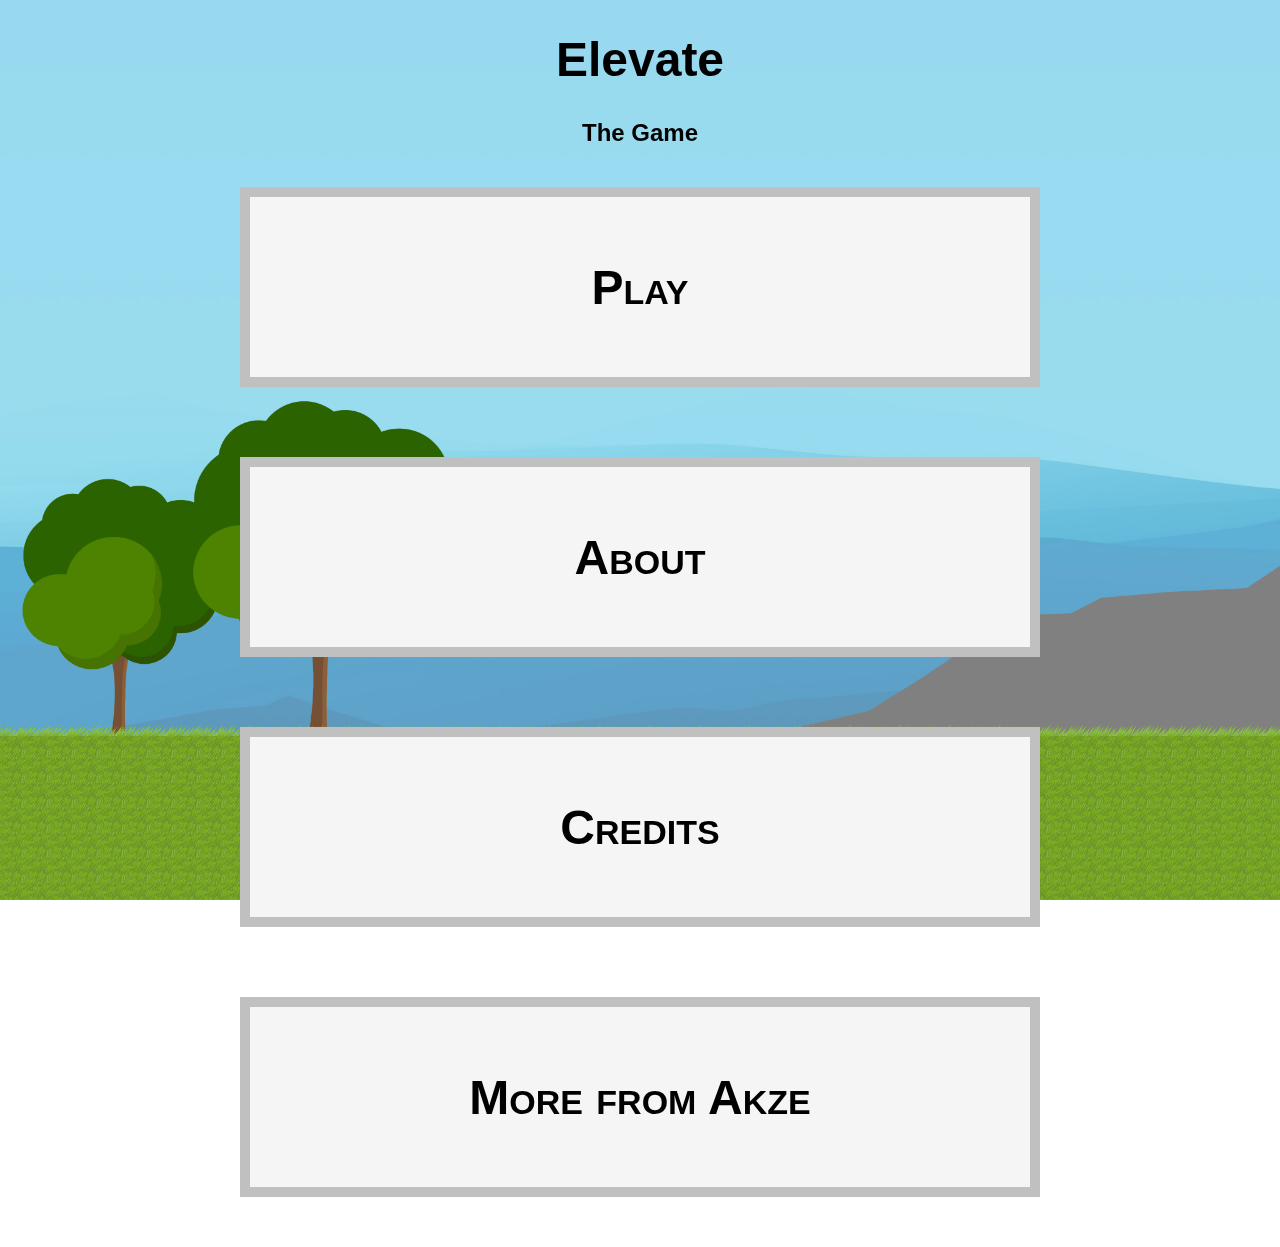
<file: index.html>
<!DOCTYPE html>
<head>
    <link rel="icon" href="assets/logo/logo.svg">
    <title>Elevate - The Game</title>

    <link rel="stylesheet" type="text/css" href="homePageStyle.css">
    <meta charset="utf-8">
</head>
<body>

    <div class="bg"></div>

    <div class="titlecontainer">
        <h1 class="bigtitle">
            Elevate
        </h1>
        <h2 class="subtitle">
            The Game
        </h2>
    </div>

    <div class="btncontainer">
        <div class="btnwrapper">
            <button class="btn" id="playbtn" onclick="location = 'play.html'">
                Play
            </button>
        </div>

        <div class="btnwrapper">
            <button class="btn" id="aboutbtn" onclick="location = 'about.html'">
                About
            </button>
        </div>

        <div class="btnwrapper">
            <button class="btn" id="aboutbtn" onclick="location = 'credits.html'">
                Credits
            </button>
        </div>

        <div class="btnwrapper">
            <button class="btn" id="aboutbtn" onclick="location = 'more.html'">
                More from Akze
            </button>
        </div>
    </div>
</body>
</file>
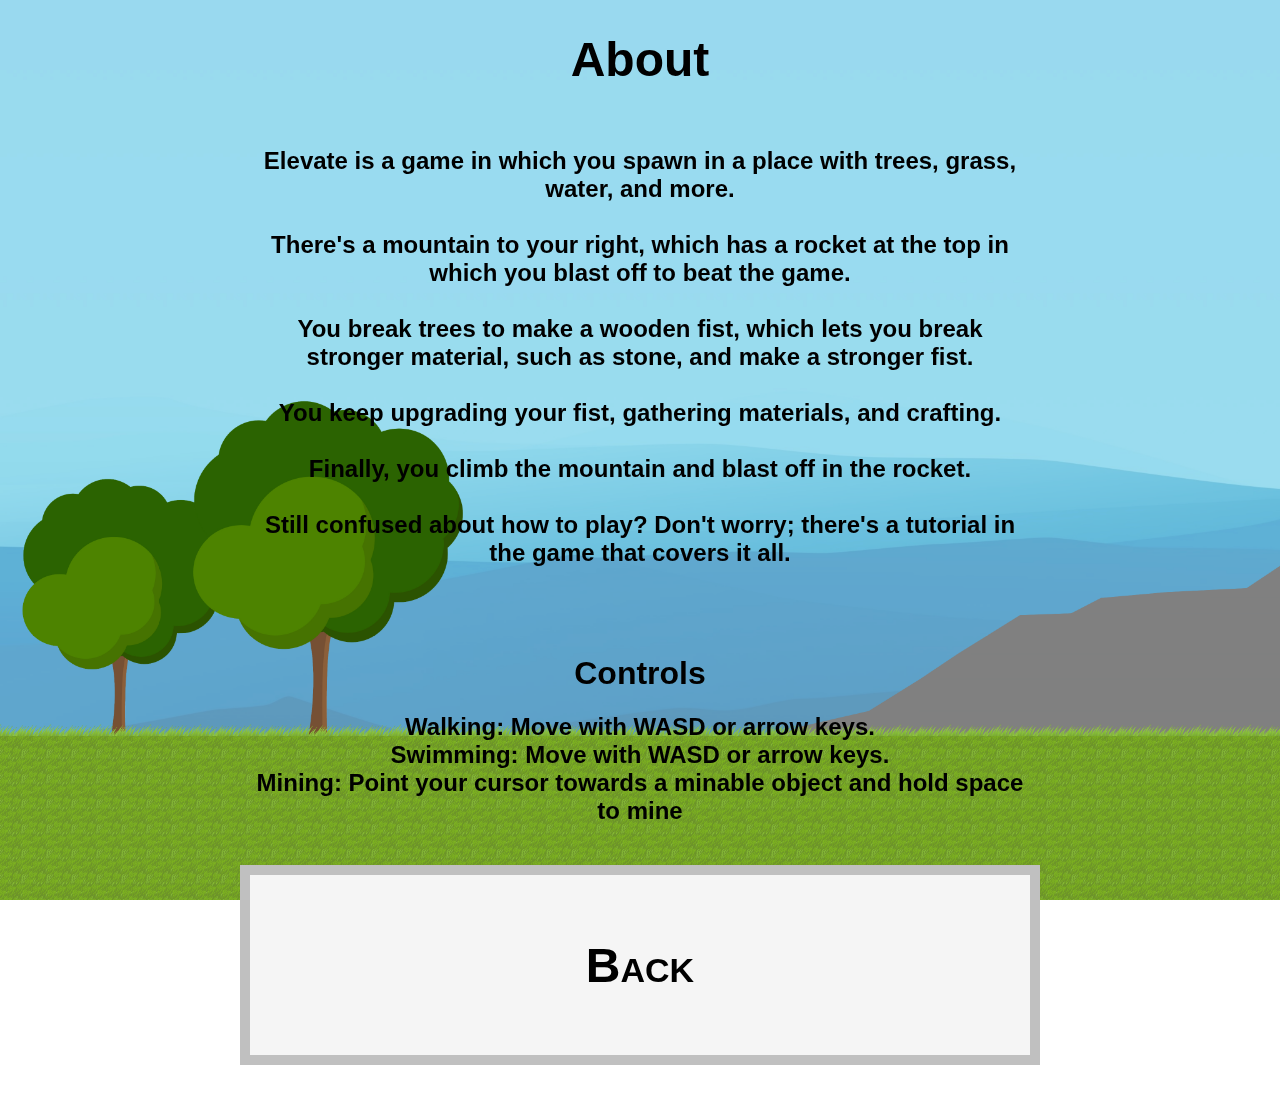
<file: about.html>
<!DOCTYPE html>
<head>
    <link rel="stylesheet" type="text/css" href="homePageStyle.css">
    <meta charset="utf-8">
</head>
<body>
    <div class="titlecontainer">
        <h1 class="bigtitle">
            About
        </h1>
    </div>
    <div class="content">
        <h2 class="subtitle">
            <br/>
            Elevate is a game in which you spawn in a place with trees, grass, water, and more.<br/><br/>
            There's a mountain to your right, which has a rocket at the top in which you blast off to beat the game.<br/><br/>
            You break trees to make a wooden fist, which lets you break stronger material, such as stone, and make a stronger fist.<br/><br/>
            You keep upgrading your fist, gathering materials, and crafting.<br/><br/>
            Finally, you climb the mountain and blast off in the rocket.<br/><br/>
            Still confused about how to play? Don't worry; there's a tutorial in the game that covers it all.<br/><br/>
        </h2>
        <br/>
        <h1>
            Controls
        </h1>
        <h2>
            Walking: Move with WASD or arrow keys.<br/>
            Swimming: Move with WASD or arrow keys.<br/>
            Mining: Point your cursor towards a minable object and hold space to mine<br/>
        </h2>
    </div>

    <div class="btncontainer">
        <div class="btnwrapper">
            <button class="btn" id="backbtn" onclick="location = '.'">
                Back
            </button>
        </div>
    </div>

    <div class="bg"></div>
</body>
</file>
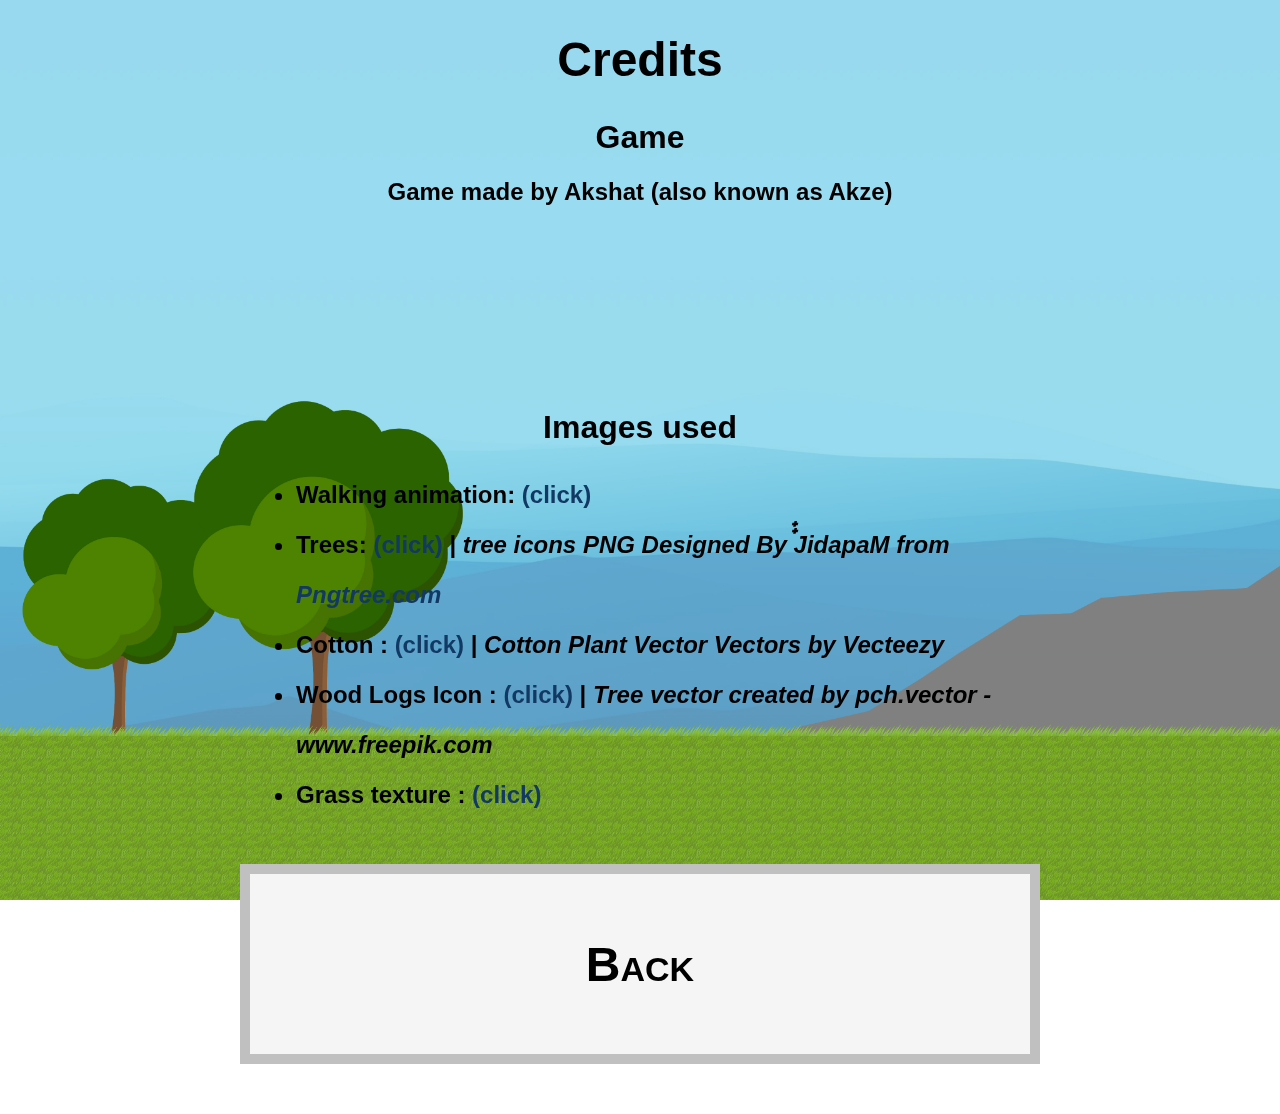
<file: credits.html>
<!DOCTYPE html>
<head>
    <link rel="stylesheet" type="text/css" href="homePageStyle.css">
    <meta charset="utf-8">
</head>
<body>
    <div class="titlecontainer">
        <h1 class="bigtitle">
            Credits
        </h1>
    </div>
    
    <div class="content">
        <h1>
            Game
        </h1>
        <h2 class="subtitle">
            Game made by Akshat (also known as Akze)
        </h2>
        <br/><br/><br/><br/><br/><br/><br/><br/><br/>
        <h1>
            Images used
        </h1>
        <h2 class="subtitle">
            <ul>
                <li>
                    Walking animation: <a href="https://www.clipartmax.com/middle/m2i8Z5A0G6m2d3N4_walk-cycle-walking-animation-euclidean-vector-realistic-animated-walk-cycle-presentation-download/" target="_blank">(click)</a>
                </li>
                <li>
                    Trees: <a href="https://pngtree.com/freepng/green-tree-vector-icon_5219702.html" target="_blank">(click)</a> |
                    <i>tree icons PNG Designed By ๋๋JidapaM from <a href="https://pngtree.com"> Pngtree.com</a></i>
                </li>
                <li>
                    Cotton : <a href="https://www.vecteezy.com/vector-art/105498-cotton-plant-vector" target="_blank">(click)</a> |
                    <i>Cotton Plant Vector  Vectors by Vecteezy</i>
                </li>
                <li>
                    Wood Logs Icon : <a href="https://www.freepik.com/free-vector/variety-wood-logs-trunks-flat-pictures-set_13146704.htm" target="_blank">(click)</a> |
                    <i>Tree vector created by pch.vector - www.freepik.com</i>
                </li>
                <li>
                    Grass texture : <a href="https://2dgameartguru.com/creating-seamless-2d-grass-tiles-in-vectors-using-inkscape/" target="_blank">(click)</a>
                </li>
            </ul>
        </h2>
    </div>

    <div class="btncontainer">
        <div class="btnwrapper">
            <button class="btn" id="backbtn" onclick="location = '.'">
                Back
            </button>
        </div>
    </div>

    <div class="bg"></div>
</body>
</file>
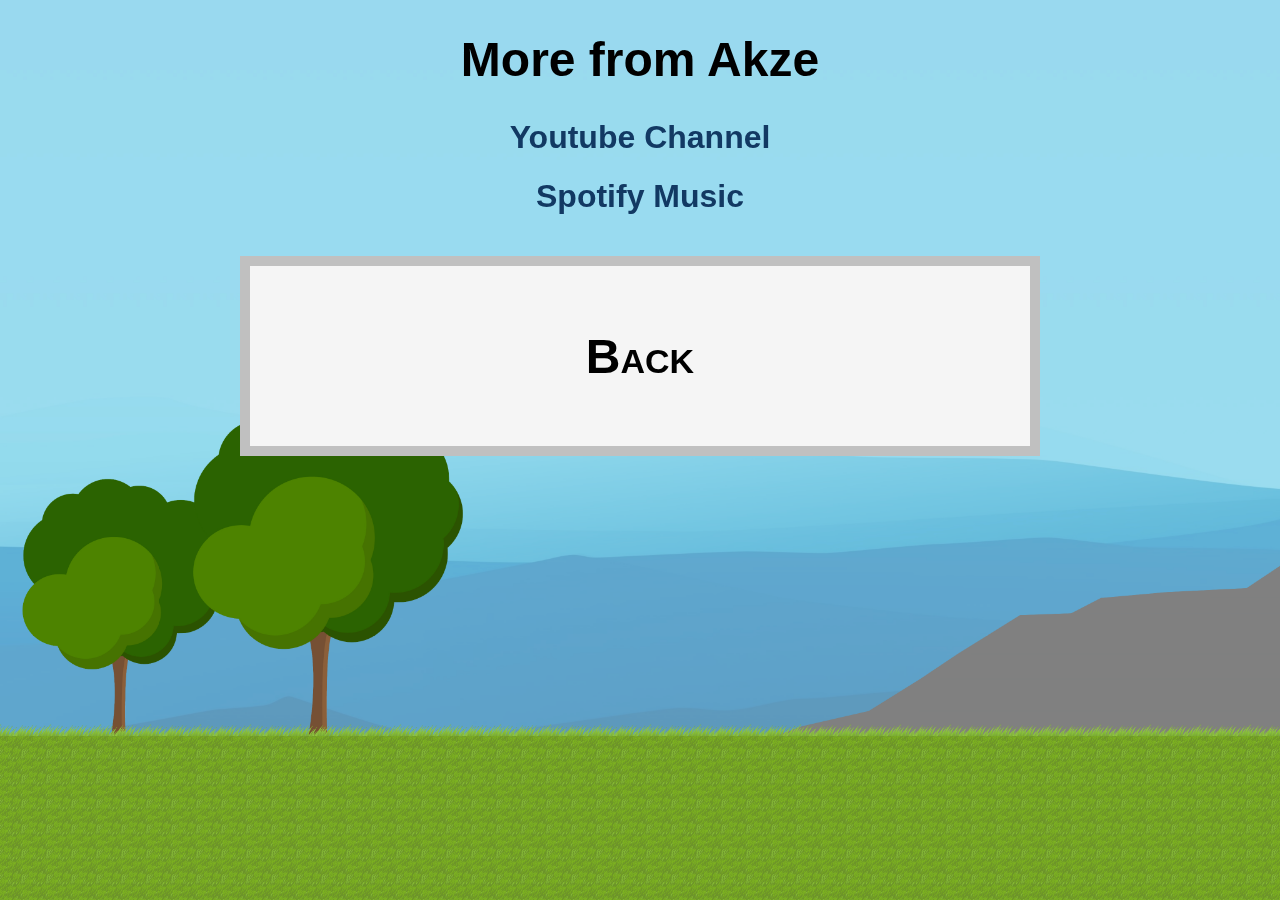
<file: more.html>
<!DOCTYPE html>
<head>
    <link rel="stylesheet" type="text/css" href="homePageStyle.css">
    <meta charset="utf-8">
</head>
<body>
    <div class="titlecontainer">
        <h1 class="bigtitle">
            More from Akze
        </h1>
    </div>
    
    <div class="content">
        <h1>
            <a href="https://www.youtube.com/channel/UC_5ni-QLXSY9zwtOIlIXavg?sub_confirmation=1">
                Youtube Channel
            </a>
        </h1>
        <h1>
            <a href="https://open.spotify.com/artist/7De6hkmYx9C7dUao7ctPUk">
                Spotify Music
            </a>
        </h1>
    </div>

    <div class="btncontainer">
        <div class="btnwrapper">
            <button class="btn" id="backbtn" onclick="location = '.'">
                Back
            </button>
        </div>
    </div>

    <div class="bg"></div>
</body>
</file>
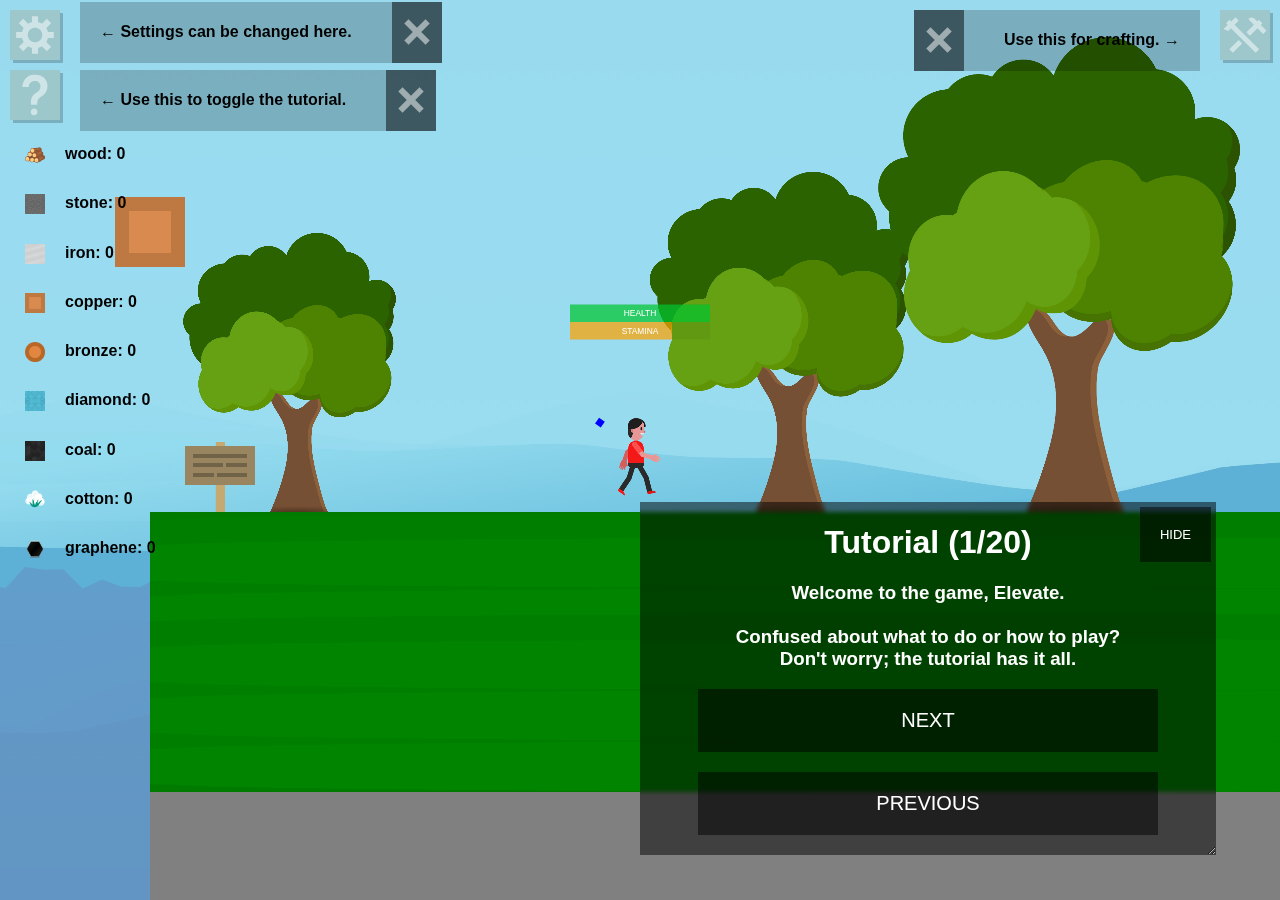
<file: play.html>
<!DOCTYPE html>
<html>
  <head>

    <title>Elevate - The Game</title>
    <link rel="icon" href="assets/logo/logo.png"/>


    <meta property="og:title" content="Elevate - The Game"/>
    <meta property="og:image" content="https://raw.githubusercontent.com/ayy-akshat/Elevate-TheGame/main/assets/logo/elevateGameCover.png"/>
    <meta property="og:image:secure_url" content="https://raw.githubusercontent.com/ayy-akshat/Elevate-TheGame/main/assets/logo/elevateGameCover.png"/>
    <meta property="og:image:type" content="image/png"/>
    <meta property="og:image:width" content="1200"/>
    <meta property="og:image:height" content="675"/>

    <!--libraries-->
    <script src="libraries/p5.js"></script>
    <script src="libraries/p5.dom.min.js"></script>
    <script src="libraries/p5.sound.min.js"></script>
    <script src="libraries/p5.play.js"></script>
    <script src="libraries/matter.js"></script>

    <!--js-->
    <script src="buttonFuncs.js"></script>
    <script src="base.js"></script>
    <script src="js/baseClass.js"></script>
    <script src="js/gameMessage.js"></script>
    <script src="js/inventory.js"></script>
    <script src="js/ground.js"></script>
    <script src="js/minableGrounds/stone.js"></script>
    <script src="js/minableGrounds/iron.js"></script>
    <script src="js/minableGrounds/coal.js"></script>
    <script src="js/minableGrounds/copper.js"></script>
    <script src="js/minableGrounds/diamond.js"></script>
    <script src="js/minableGrounds/grapheneWall.js"></script>
    <script src="js/rope.js"></script>
    <script src="js/ropable.js"></script>
    <script src="js/rocket.js"></script>
    <script src="js/player.js"></script>
    <script src="js/mountainPart.js"></script>
    <script src="js/mountain.js"></script>
    <script src="js/particle.js"></script>
    <script src="js/tree.js"></script>
    <script src="js/waterBody.js"></script>
    <script src="js/cotton.js"></script>
    <script src="js/sign.js"></script>
    
    <link rel="stylesheet" type="text/css" href="gamePageStyle.css">
    <meta charset="utf-8">

  </head>
  <body>
      <script src="sketch.js"></script>
      
      <div class="buttoncontainer">
        <div class="leftbuttons">
          <div class="gamebutton" id="pauseBtn" onclick="buttonStuff.togglePause();"></div>
          <div class="gamebutton" id="helpBtn" onclick="buttonStuff.updateSettings({help: !buttonStuff.settings.help});"></div>
        </div>
        <div class="rightbuttons">
          <div class="gamebutton" id="inventoryBtn" onclick="buttonStuff.inventoryUI.crafting.toggleShow();"></div>
          <h1 id="fpsText" style="position: fixed; left: 200px; top: 100px;">
            FPS
          </h1>
        </div>
      </div>

      <div class="pausemenu" id="pausemenu">
        <h1>
          Paused
        </h1>
        <button onclick="buttonStuff.setPaused(false);">
          Back to the game
        </button>
        <button onclick="screenshotInNewTab();">
          Screenshot (opens in new tab)
        </button>
        <button onclick="location = '.';">
          Back to start page
        </button>
        <h1>
          <br/>
          Settings...
        </h1>

        <button onclick="buttonStuff.updateSettings({textures: !buttonStuff.settings.textures});" id="texturesSetting">
          Textures
        </button>

        <button onclick="buttonStuff.updateSettings({help: !buttonStuff.settings.help});" id="helpSetting">
          Help
        </button>

        <button onclick="buttonStuff.updateSettings({dynamicWater: !buttonStuff.settings.dynamicWater});" id="dynamicWaterSetting">
          Dynamic Water
        </button>
        
        <button onclick="buttonStuff.updateSettings({soundEffects: !buttonStuff.settings.soundEffects});" id="soundEffectsSetting">
          Sound Effects
        </button>
        
        <button onclick="buttonStuff.updateSettings({showFramerate: !buttonStuff.settings.showFramerate});" id="showFramerateSetting">
          Show Framerate
        </button>
        
      </div>

      <div class="tutorial" id="tutorial">
        <h1 id="tutorialtitle">
          Tutorial
        </h1>
        <h3 id="tutorialtxt">
          Welcome to the game, Elevate.
        </h3>
        <button onclick="buttonStuff.tutorial.changePageBy(1);">
          NEXT
        </button>
        <button onclick="buttonStuff.tutorial.changePageBy(-1);">
          PREVIOUS
        </button>
        <button onclick="buttonStuff.updateSettings({help: false})" style="position: fixed; top: 5px; right: 5px; width: fit-content; text-align: center; align-items: center; align-content: center; font-size: small;">
          HIDE
        </button>
      </div>

      <div class="inventory" id="inventory">
        
        <div class="inventoryitem" id="wooditem">
          <div class="inventoryicon" id="woodicon"></div>
          <h4 id="woodamt"></h4>
        </div>
        
        <div class="inventoryitem" id="stoneitem">
          <div class="inventoryicon" id="stoneicon"></div>
          <h4 id="stoneamt"></h4>
        </div>
        
        <div class="inventoryitem" id="ironitem">
          <div class="inventoryicon" id="ironicon"></div>
          <h4 id="ironamt"></h4>
        </div>
        
        <div class="inventoryitem" id="copperitem">
          <div class="inventoryicon" id="coppericon"></div>
          <h4 id="copperamt"></h4>
        </div>
        
        <div class="inventoryitem" id="bronzeitem">
          <div class="inventoryicon" id="bronzeicon"></div>
          <h4 id="bronzeamt"></h4>
        </div>
        
        <div class="inventoryitem" id="diamonditem">
          <div class="inventoryicon" id="diamondicon"></div>
          <h4 id="diamondamt"></h4>
        </div>
        
        <div class="inventoryitem" id="coalitem">
          <div class="inventoryicon" id="coalicon"></div>
          <h4 id="coalamt"></h4>
        </div>
        
        <div class="inventoryitem" id="cottonitem">
          <div class="inventoryicon" id="cottonicon"></div>
          <h4 id="cottonamt"></h4>
        </div>
        
        <div class="inventoryitem" id="grapheneitem">
          <div class="inventoryicon" id="grapheneicon"></div>
          <h4 id="grapheneamt"></h4>
        </div>
        
      </div>

      <div class="crafting" id="crafting">

        <div class="craftingitem" id="craftingitem_woodClub">
          <h4>Wooden Fist</h4>
        </div>

        <div class="craftingitem" id="craftingitem_stoneClub">
          <h4>Stone Fist</h4>
        </div>

        <div class="craftingitem" id="craftingitem_ironClub">
          <h4>Iron Fist</h4>
        </div>

        <div class="craftingitem" id="craftingitem_bronzeClub">
          <h4>Bronze Fist</h4>
        </div>

        <div class="craftingitem" id="craftingitem_diamondClub">
          <h4>Diamond Fist</h4>
        </div>

        <div class="craftingitem" id="craftingitem_bronze">
          <h4>Bronze</h4>
        </div>

        <div class="craftingitem" id="craftingitem_rope">
          <h4>Rope</h4>
        </div>

        <div class="craftingitem" id="craftingitem_rope" onclick="buttonStuff.inventoryUI.crafting.toggleShow();">
          <h4>CLOSE</h4>
        </div>
        
      </div>
      
      <div class="tip" style="top: 2px; left: 80px;">
        <h4>
          ← Settings can be changed here.
        </h4>
        <div class="tipclose tcright"><div class="tipcloseimg"></div></div>
      </div>

      <div class="tip" style="top: 70px; left: 80px;">
        <h4>
          ← Use this to toggle the tutorial.
        </h4>
        <div class="tipclose tcright"><div class="tipcloseimg"></div></div>
      </div>
      
      <div class="tip" style="top: 10px; right: 80px;">
        <div class="tipclose tcleft"><div class="tipcloseimg"></div></div>
        <h4>
          Use this for crafting. →
        </h4>
      </div>

      <div class="signcontainer" id="signcontainer">
        <h1>Sign says...</h1>
        <div class="sign" id="sign">
          <h2 id="signMessage">
            
          </h2>
        </div>
      </div>

      <script>
        (() =>
        {
          var p = document.getElementById("crafting");
          for (var i in Inventory.costs())
          {
            var e = document.getElementById("craftingitem_" + i).getElementsByTagName("h4")[0];
            if (e)
            {
              var cost = Inventory.costs()[i];
              var c = [];
              for (var t in cost)
              {
                c.push(cost[t].toString() + " " + t);
              }
              e.innerHTML = e.innerHTML + ": " + c.join(", ");
            }
            e.parentElement.onclick = eval(`() => {
              if (player)
              {
                player.inventory.craft("` + i + `");
              }
            }`);
          }

          let tips = document.getElementsByClassName("tipclose");
          for (var t in tips)
          {
            tips[t].onclick = (e) => {
              e.path[0].parentElement.style.display = "none";
            }
          }
        })();
      </script>
      
    </body>
    </html>
</file>
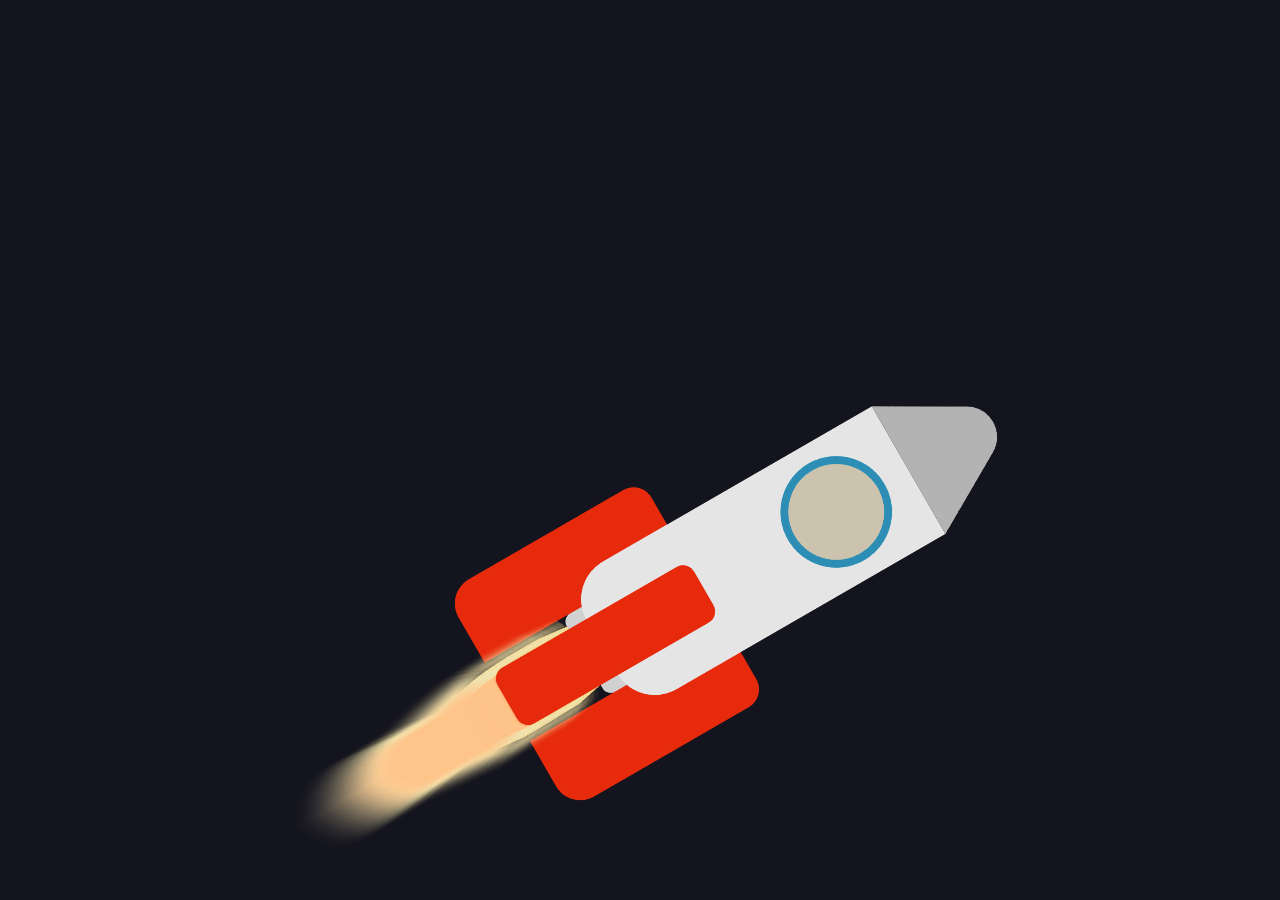
<file: end/beatGame.html>
<!DOCTYPE html>
<html>
  <head>
    <title>Elevate - You beat the game!</title>
    <link rel="icon" href="../assets/logo/logo.svg"/>

    <!--libraries-->
    <script src="../libraries/p5.js"></script>
    <script src="../libraries/p5.dom.min.js"></script>
    <script src="../libraries/p5.sound.min.js"></script>
    <script src="../libraries/p5.play.js"></script>

    <!--js-->
    
    <link rel="stylesheet" type="text/css" href="../style.css">
    <meta charset="utf-8">

  </head>
  <body>
      <script src="gameFinished.js"></script>
  

</body>
</html>
</file>
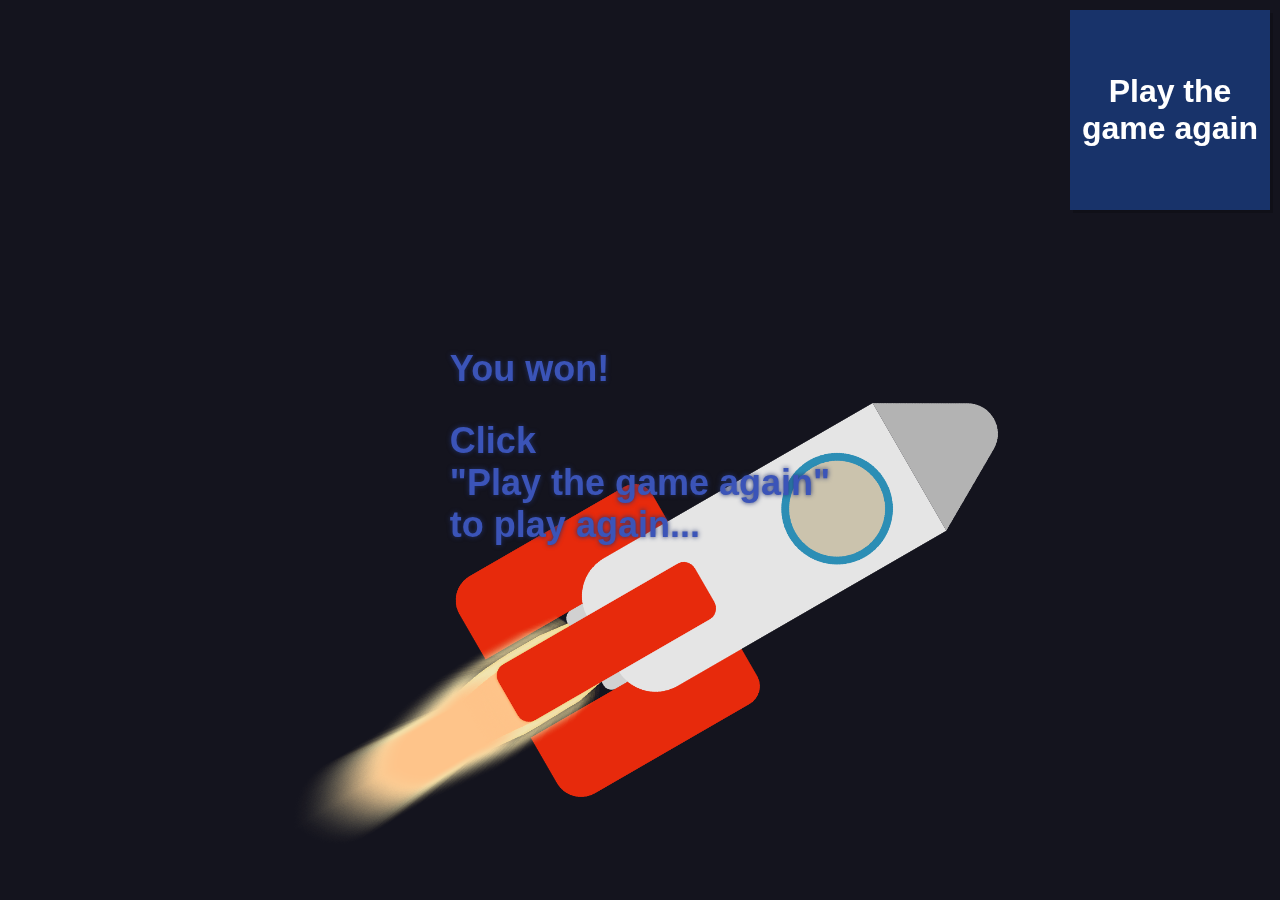
<file: end/end.html>
<!DOCTYPE html>
<html>
  <head>
    <title>Elevate</title>
    <link rel="icon" href="assets/logo/logo.png"/>
    <meta property="og:title" content="Elevate - The Game"/>
    <meta property="og:image" content="https://raw.githubusercontent.com/ayy-akshat/Elevate-TheGame/main/assets/logo/elevateGameCover.png"/>
    <meta property="og:image:secure_url" content="https://raw.githubusercontent.com/ayy-akshat/Elevate-TheGame/main/assets/logo/elevateGameCover.png"/>
    <meta property="og:image:type" content="image/png"/>
    <meta property="og:image:width" content="1200"/>
    <meta property="og:image:height" content="675"/>
    <link rel="stylesheet" type="text/css" href="../gamePageStyle.css">

    <!--libraries-->
    <script src="../libraries/p5.js"></script>
    <script src="../libraries/p5.dom.min.js"></script>
    <script src="../libraries/p5.sound.min.js"></script>
    <script src="../libraries/p5.play.js"></script>

    <!--js-->
    
    <meta charset="utf-8">

    <style>
      .youwontxtcontainer {
        position: fixed;
        top: 50%;
        left: 50%;
        transform: translate(-50%, -50%);
        z-index: 10;
      }

      .youwontxt {
        font-size: 4vh;
        color: rgb(59, 84, 184);
        text-shadow: 0px 0px 5px rgb(34, 49, 107);
      }

      #backToGameBtn {
        width: 200px;
        height: 200px;
        text-align: center;
        display: flex;
        flex-direction: column;
        justify-content: space-evenly;
        background-color: rgba(29, 84, 187, 0.486);
        color: white;
        z-index: 15;
      }
    </style>
    <script src="gameFinished.js"></script>

  </head>
  <body>

      <div class="buttoncontainer">
        <div class="leftbuttons"></div>
        <div class="rightbuttons">
          <div class="gamebutton" id="backToGameBtn" onclick="location = '..';">
            <h1>
              Play the game again
            </h1>
          </div>
        </div>
      </div>

      <div class="youwontxtcontainer">
        <h1 class="youwontxt" id="endtxt">
          
        </h1>
        <h2 class="youwontxt">
          Click<br/>"Play the game again"<br/>to play again...
        </h2>
      </div>

</body>
</html>
</file>
<file: homePageStyle.css>
* {
    font-family: Arial, Helvetica, sans-serif;
}

html, body {
    margin: 0;
    padding: 0;
    text-align: center;
    align-items: center;
    align-content: center;
    text-align: center;
}
/* 
body {
    background-image: url("assets/homePage/bg.png");
    background-size: cover;
    background-repeat: no-repeat;
} */

.titlecontainer {
    display: block;
    text-align: center;
}

.bigtitle {
    font-size: xxx-large;
}

button {
    display: block;
    width: 800px;
    max-width: 80vw;
    height: 200px;
    font-size: xxx-large;
    background-color: whitesmoke;
    border: solid 10px silver;
    margin-top: 20px;
    margin-bottom: 50px;
    cursor: pointer;
}

button:hover {
    background-color: silver;
}

.btncontainer {
    width: 100%;
}

.btnwrapper {
    width: 100%;
    display: flex;
    justify-content: space-around;
}

.btn {
    font-weight: bolder;
    font-variant: small-caps;
}

a {
    color: none;
    text-decoration: none;
}


.bg {
    background-image: url("assets/homePage/bg.png");
    background-size: cover;
    position: fixed;
    height: 100vh;
    width: 100vw;
    z-index: -10;
    bottom: 0;
}

.content {
    position: relative;
    left: 50%;
    transform: translateX(-50%);
    max-width: 60vw;
}

a {
    text-decoration: none;
    color: rgb(18, 57, 99);
}

a:hover {
    text-decoration: underline;
    color: rgb(30, 88, 150);
}

ul {
    text-align: left;
    width: fit-content;
    position: relative;
    left: 50%;
    transform: translateX(-50%);
    line-height: 50px;
}
</file>
<file: gamePageStyle.css>
* {
  font-family: Arial, Helvetica, sans-serif;
}

html, body {
  margin: 0;
  padding: 0;
  background-color: lightblue;
}

canvas {
  display: block;
  position: relative;
  left: 50%;
  transform: translateX(-50%);
}

.buttoncontainer {
  position: fixed;
  z-index: 20;
  display: flex;
  flex-direction: row;
  width: 100%;
  justify-content: space-between;

}

.gamebutton {
  margin: 10px;
  width: 50px;
  height: 50px;
  backdrop-filter: blur(10px);
  background-color: rgba(177, 127, 61, 0.2);
  box-shadow: 3px 3px rgba(0, 0, 0, 0.2);
  cursor: pointer;
  transition: 0.2s;
  background-repeat: no-repeat;
  background-size: contain;
}

.gamebutton:hover {
  transform: scale(1.1);
}

.gamebutton:active {
  background-color: rgba(112, 112, 112, 0.5);
  box-shadow: none;
}

/* button images */
#pauseBtn {
  background-image: url("assets/buttons/settings.svg");
}

#inventoryBtn {
  background-image: url("assets/buttons/crafting.svg");
}

#helpBtn {
  background-image: url("assets/buttons/help.svg");
}

.pausemenu {
  position: fixed;
  display: block;
  left: 50%;
  top: -50%;
  transform: translate(-50%, -50%);
  width: 60vw;
  height: 80vh;
  max-height: 80%;
  background-color: rgba(0, 0, 0, 0.5);
  z-index: 100;
  color: white;
  padding: 20px;
  text-align: center;
  backdrop-filter: blur(20px);
  overflow: auto;
  transition: 1s;
}

.pausemenu button, .tutorial button {
  width: 80%;
  background-color:rgba(0, 0, 0, 0.5);
  border: 0;
  color: white;
  font-size: 20px;
  padding: 20px;
  margin-bottom: 20px;
}

button {
  cursor: pointer;
  background-color: rgba(0, 0, 0, 0.5);
  border: 0;
  color: white;
  font-size: 20px;
  padding: 20px;
}

.tutorial {
  position: fixed;
  display: block;
  left: 50%;
  bottom: 5%;
  width: 45vw;
  min-width: 10vw;
  max-width: 48vw;
  max-height: 40vh;
  background-color: rgba(0, 0, 0, 0.5);
  z-index: 9;
  color: white;
  text-align: center;
  backdrop-filter: blur(2px);
  overflow: auto;
  padding-left: 20;
  padding-right: 20;
  resize: horizontal;
}

.tutorial h3 {
  font-weight: 0;
}

.inventory, .crafting {
  position: fixed;
  display: block;
  margin: 5px;
  top: 70px;
  z-index: 5;
  padding: 20px;
  max-height: 60vh;
  overflow: auto;
  cursor: default;
}

.inventory {
  top: 120px;
}

.inventory:hover {
  background-color: rgba(255, 255, 255, 0.2);
}

.inventoryitem, .craftingitem {
  display: flex;
  /* border: solid 1px; */
  /* background-color: rgba(0, 0, 0, 0.5); */
  border-bottom-right-radius: 10px;
  border-top-right-radius: 10px;
  margin-bottom: 10px;
}

.inventoryicon {
  width: 20px;
  height: 20px;
  background-size: contain;
  /* position: relative; */
  /* display: block; */
  /* top: 50%; */
  /* margin-top: auto; */
  /* border: solid 1px; */
}

.inventoryitem h4, .craftingitem h4 {
  /* border: solid 1px; */
  margin-top: auto;
  margin-left: 20px;
  color: black;
}

.crafting {
  right: 0;
  background-color: rgba(0, 0, 0, 0.5);
  padding: 10px;
  display: flex;
  flex-direction: column;
  align-items: flex-end;
  transition: 0.5s;
  z-index: 21;
}

.craftingitem {
  width: 100%;
  margin: 0;
  height: 50px;
  cursor: pointer;
}

.craftingitem h4 {
  color: white;
  margin-right: 20px;
}

.craftingitem button {
  width: 0;
  transform: scale(0%);
}

.craftingitem:hover {
  background-color: rgba(255, 255, 255, 0.2);
}

.craftingitem:hover button {
  transform: scale(100%);
  width: min-content;
}

.craftingitem button {
  transition: 0.2s;
}

.craftingitem button:hover {
  transform: scale(1.1);
}

.craftingitem button:active {
  background-color: rgba(112, 112, 112, 0.5);
}

.tip {
  position: fixed;
  display: flex;
  min-height: 30px;
  z-index: 20;
  background-color: rgba(0, 0, 0, 0.2);
  animation: bigsmall 0.4s cubic-bezier(0.445, 0.05, 0.55, 0.95) 0.2s 2;
}

.tip h4 {
  margin-left: 20px;
  margin-right: 20px;
}

.tipclose {
  background-color: rgba(0, 0, 0, 0.5);
  width: 50px;
  min-height: 100%;
  cursor: pointer;
  transition: 0.2s;
}

.tipcloseimg {
  width: 30px;
  height: 30px;
  background-image: url("assets/buttons/close.svg");
  background-size: contain;
  background-repeat: no-repeat;
  position: relative;
  left: 50%;
  top: 50%;
  transform: translate(-50%, -50%);
  pointer-events: none;
}

.tipclose:hover {
  background-color: rgba(128, 128, 128, 0.5);
}

.tipclose:active {
  background-color: rgba(255, 255, 255, 0.5);
}

.tcright {
  margin-left: 20px;
}

.tcleft {
  margin-right: 20px;
}

@keyframes bigsmall {
  0%, 100% {
    transform: scale(100%);
  }

  50% {
    transform: scale(108%);
  }
}

.signcontainer {
  position: fixed;
  left: 50%;
  top: 20px;
  transform: translateX(-50%);
  z-index: 11;
  text-align: center;
  max-width: 30vw;
  pointer-events: none;
  display: none;
}

.sign {
  width: 500px;
  max-width: 100%;
  height: 300px;
  background-color: rgba(122, 107, 70, 0.5);
  backdrop-filter: blur(5px);
  text-align: center;
}

#signMessage {
  position: relative;
  top: 50%;
  transform: translateY(-50%);
  color: rgb(58, 54, 40);
  margin: 20px;
}
</file>
<file: style.css>
html, body {
  margin: 0;
  padding: 0;
}
canvas {
  display: block;
}
</file>
